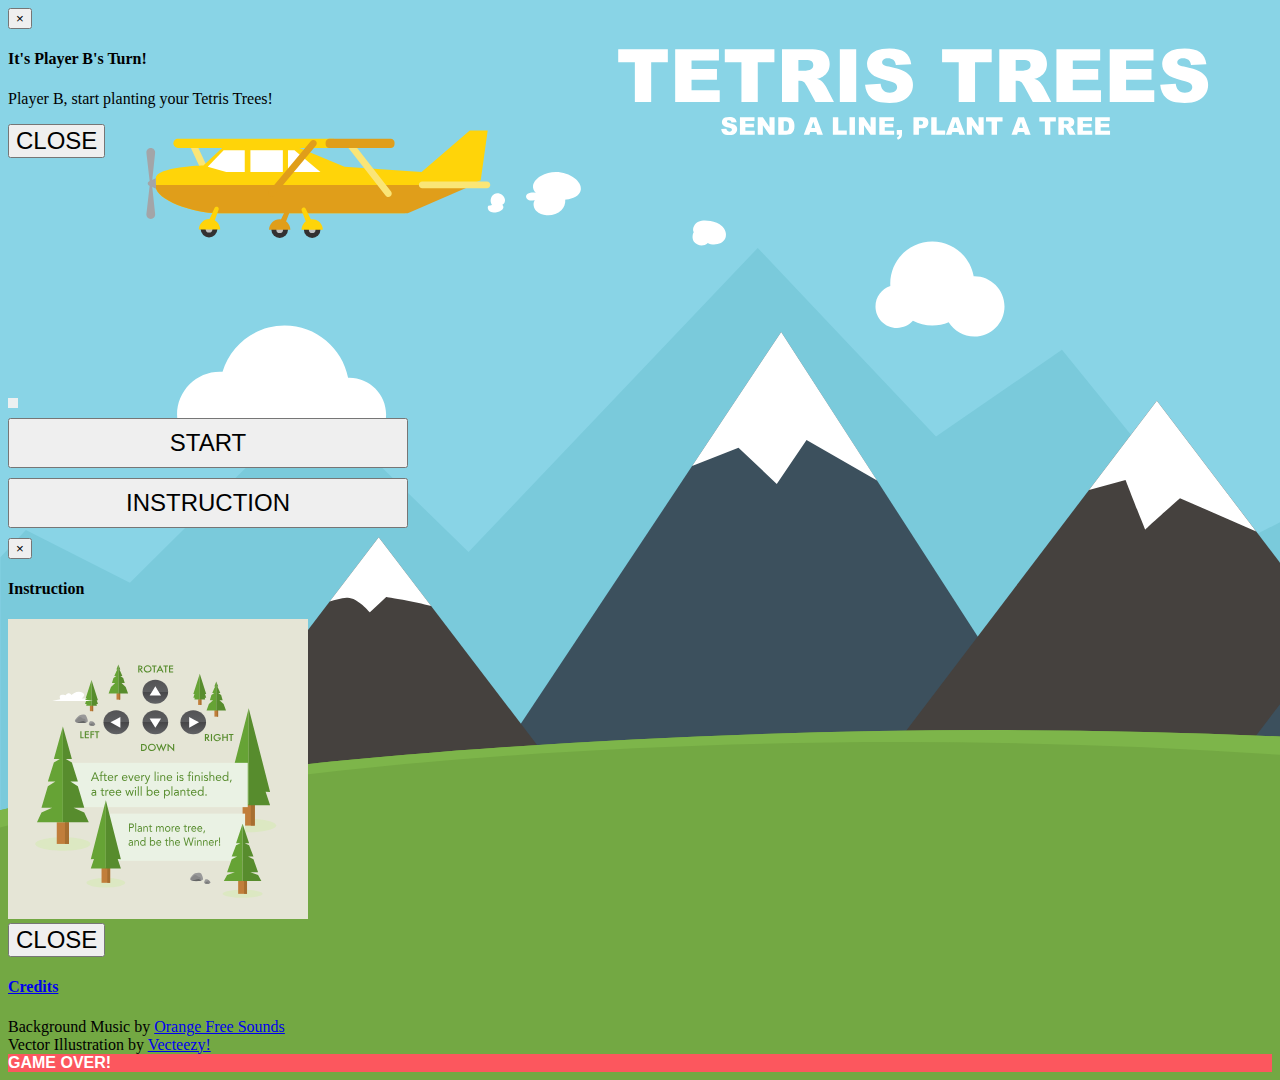
<file: index.html>
<!DOCTYPE html>
<html>
  <head>
    <title>Tetris.js</title>
    <link rel="stylesheet" href="https://maxcdn.bootstrapcdn.com/bootstrap/3.3.6/css/bootstrap.min.css" integrity="sha384-1q8mTJOASx8j1Au+a5WDVnPi2lkFfwwEAa8hDDdjZlpLegxhjVME1fgjWPGmkzs7" crossorigin="anonymous">
    <link href='https://fonts.googleapis.com/css?family=Arya:400,700' rel='stylesheet' type='text/css'>
    <link rel="stylesheet" type="text/css" href="./tetris.css">
    <script src="http://ajax.googleapis.com/ajax/libs/jquery/1.11.1/jquery.min.js"></script>
    <script src="https://ajax.googleapis.com/ajax/libs/jquery/1.12.2/jquery.min.js"></script>
    <script src="http://maxcdn.bootstrapcdn.com/bootstrap/3.3.6/js/bootstrap.min.js"></script>
    <script src='./trytry.js'></script>
  </head>



<body>

<audio id="bgmusic">
  <source src="./bgmusic.wav" type="audio/wav">

</audio>

<!-- Modal -->
  <div class="modal fade" id="taketurn" role="dialog">
    <div class="modal-dialog modal-sm">
      <div class="modal-content">
        <div class="modal-header">
          <button type="button" class="close" data-dismiss="modal">&times;</button>
          <h4 class="modal-title">It's Player B's Turn!</h4>
        </div>
        <div class="modal-body">
          <p>Player B, start planting your Tetris Trees!</p>
        </div>
        <div class="modal-footer">
          <button type="button" class="btn btn-default startgame" data-dismiss="modal">Close</button>
        </div>
      </div>
    </div>
  </div>

    <div class="row">
      <div class="col-sm-4 col-sm-offset-4">
          <div class="row">
          <div class="col-sm-8" style="position: relative;">
              <table id='playfield'></table>
          </div>

          <div class="col-sm-4">
            <div class="row">
              <div class="col-sm-12 format">
              </div>

              <div class="col-sm-12 info">
              <h3 class=font><span class=font id="player"></span> , FIGHTING! </h3>
              </div>

              <div class="col-sm-12 info">
               <h4 class=font>Lines done: <span id="linesdone">0</span></h4>
              </div>

              <div class="col-sm-12 info">
               <h4 class=font>Scores: <span class=font id="scores">0</span></h4>
              </div>

              <div class="col-sm-12 info">
               <h4 class=font>What's next:</h4>
               </div>

               <div class="col-sm-12">
               <table id='nextfield'></table>
               </div>
            </div>
          </div>

        <div class="col-sm-8 col-sm-offset-4  button"><button type="button" class="btn btn-danger startgame" data-toggle="tooltip" data-placement="bottom" title="Click here to start game!">Start</button></div>
            <div class="col-sm-8 col-sm-offset-4 button"><button type="button" class="btn btn-info " data-toggle="modal" data-target="#instruction">Instruction</button></div>

            <div class="modal fade" id="instruction" role="dialog">
              <div class="modal-dialog modal-sm">
                <div class="modal-content">
                  <div class="modal-header">
                    <button type="button" class="close" data-dismiss="modal">&times;</button>
                    <h4 class="modal-title">Instruction</h4>
                  </div>
                  <div class="modal-body">
                    <img src="./instruction.svg">
                  </div>
                  <div class="modal-footer">
                    <button type="button" class="btn btn-default" data-dismiss="modal">Close</button>
                  </div>
                </div>
              </div>
            </div>
        </div>

          <div class="row hide ">
              <div class="col-sm-12">
                 <div class="panel-group">
                <div class="panel panel-default">
                  <div class="panel-heading credit">
                    <h4 class="panel-title ">
                     <a data-toggle="collapse" href="#collapse1" >Credits</a>
                    </h4>
                  </div>
                 <div id="collapse1" class="panel-collapse collapse">
                   <div class="panel-body">
                      <div> Background Music by <a target="_blank" href="http://www.orangefreesounds.com/">Orange Free Sounds</a>  </div>
                        <div> Vector Illustration by <a target="_blank" href="http://www.Vecteezy.com/">Vecteezy!</a></div>
                   </div>

                 </div>
                 </div>
              </div>
           </div>
            <div class="col-sm-12">
           <div class="panel-group endgame">
              <div class="panel panel-danger">
                <div class="panel-body gameover">Game Over!</div>
              </div>
            </div>
        </div>
        </div>

            <div class="row">
            <div class="col-sm-12 trees">

            </div>

          </div>
        </div>








    </div>

  </div>

  </body>


</html>
</file>
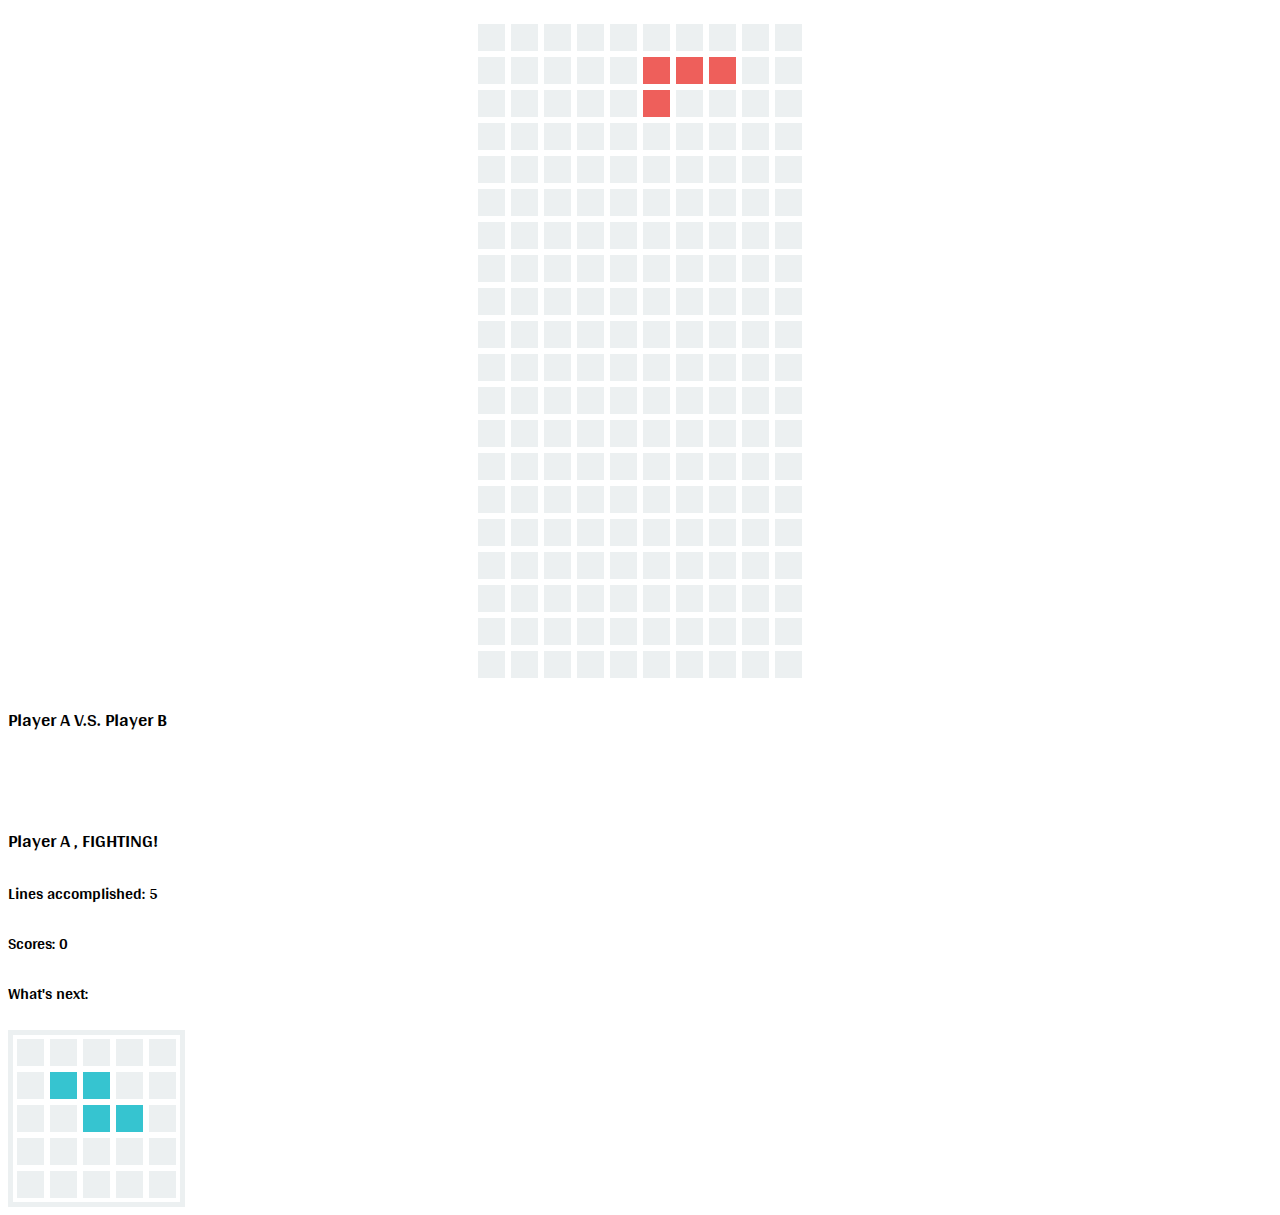
<file: trial/index.html>
<!DOCTYPE html>
<html>
  <head>
    <title>Tetris.js</title>
    <link rel="stylesheet" type="text/css" href="./tetris.css">
    <link rel="stylesheet" href="https://maxcdn.bootstrapcdn.com/bootstrap/3.3.6/css/bootstrap.min.css" integrity="sha384-1q8mTJOASx8j1Au+a5WDVnPi2lkFfwwEAa8hDDdjZlpLegxhjVME1fgjWPGmkzs7" crossorigin="anonymous">
   <link href='https://fonts.googleapis.com/css?family=Arya:400,700' rel='stylesheet' type='text/css'>
    <script src="http://ajax.googleapis.com/ajax/libs/jquery/1.11.1/jquery.min.js"></script>
    <script src='./trytry.js'></script>
  </head>



  <body>
    <div class="row">
      <div class="col-sm-4 col-sm-offset-2">
         <table id='playfield'></table>
      </div>
      <div class="col-sm-4">
         <div class="row">
             <div class="col-sm-12 info">
             <h3 class=font><span class=font id="playerA">Player A</span>  V.S. <span class=font id="playerB">Player B</span></h3>

           </div>
          <div class="col-sm-12 format">

          </div>

            <div class="col-sm-12 info">
             <h3 class=font><span class=font id="player">Player A</span> , FIGHTING! </h3>

           </div>

           <div class="col-sm-12 info">
             <h4 class=font>Lines accomplished: <span id="linesdone">5</span></h4>
           </div>

           <div class="col-sm-12 info">
             <h4 class=font>Scores: <span class=font id="scores">0</span></h4>
           </div>

           <div class="col-sm-12 info">
             <h4 class=font>What's next:</h4>
           </div>

           <div class="col-sm-12">
             <table id='nextfield'></table>
           </div>



         </div>

      </div>
    <div>
  </body>


</html>
</file>
<file: tetris.css>
td {
  background: #ECF0F1;
  width: 20px;
  height: 20px;
  border: solid 2px white ;

}

#playfield{
  width: auto;
  height: auto;
  margin: 120px 0px auto;

}

#nextfield{
 width: auto;
  height: auto;
  border: 5px solid #ECF0F1;
}



.format{
  height:120px;
}

.font{
  font-family: 'Arya', sans-serif;
  color: 'black';

}

body{
   background-image: url('./background.svg');
   background-size: cover;
   background-position: fixed;
   position:relative;
   background-repeat: no-repeat;
   background-color: #73a843;

}

.info{
   background: #ECF0F1;
   margin:5px;
   font: white;

}



.button{
  font: 36px;
  margin: 10px auto;
  align-content: center;


}


.btn-danger{
width: 400px;
height:50px;

}

.btn{
    font-size:24px;
    text-transform: uppercase;
}

h2{
  text-align: center;
  color: #42787A;
  text-transform: uppercase;
}

.end{

  background: #ECF0F1;
  filter: alpha(opacity=70);
  font-family: 'Arya', sans-serif;
  text-transform: uppercase;
  padding: 5px 10px 5px 10px;
  font-weight: bold;

}

.gameover{
  text-transform: uppercase;
  font-weight: bold;
  font-family: "Arial Black", sans-serif;
  background: #FC575E;
  color: white;
}

.penal-heading{
  text-transform: uppercase;
  font-weight: bold;
  font-family: "Arial Black", sans-serif;
  background: #FCB410;
  color: white;
}

.number{
  font-family: "Impact", sans-serif;
  font-size: 24px;
}

.btn-info{
  width: 400px;
height:50px;
}

.col-sm-8{
    clear: both;
}

.modal-content{
  width:350px;
  content-align:center;
}
</file>
<file: trial/tetris.css>
td {
  background: #ECF0F1;
  width: 25px;
  height: 25px;
  border: solid 2px white ;

}

#playfield{
  width: auto;
  height: auto;
  margin: 20px auto;

}

#nextfield{
 width: auto;
  height: auto;
  border: 5px solid #ECF0F1;
}



.format{
  height:50px;
}

.font{
  font-family: 'Arya', sans-serif;
  color: 'black';

}
</file>
